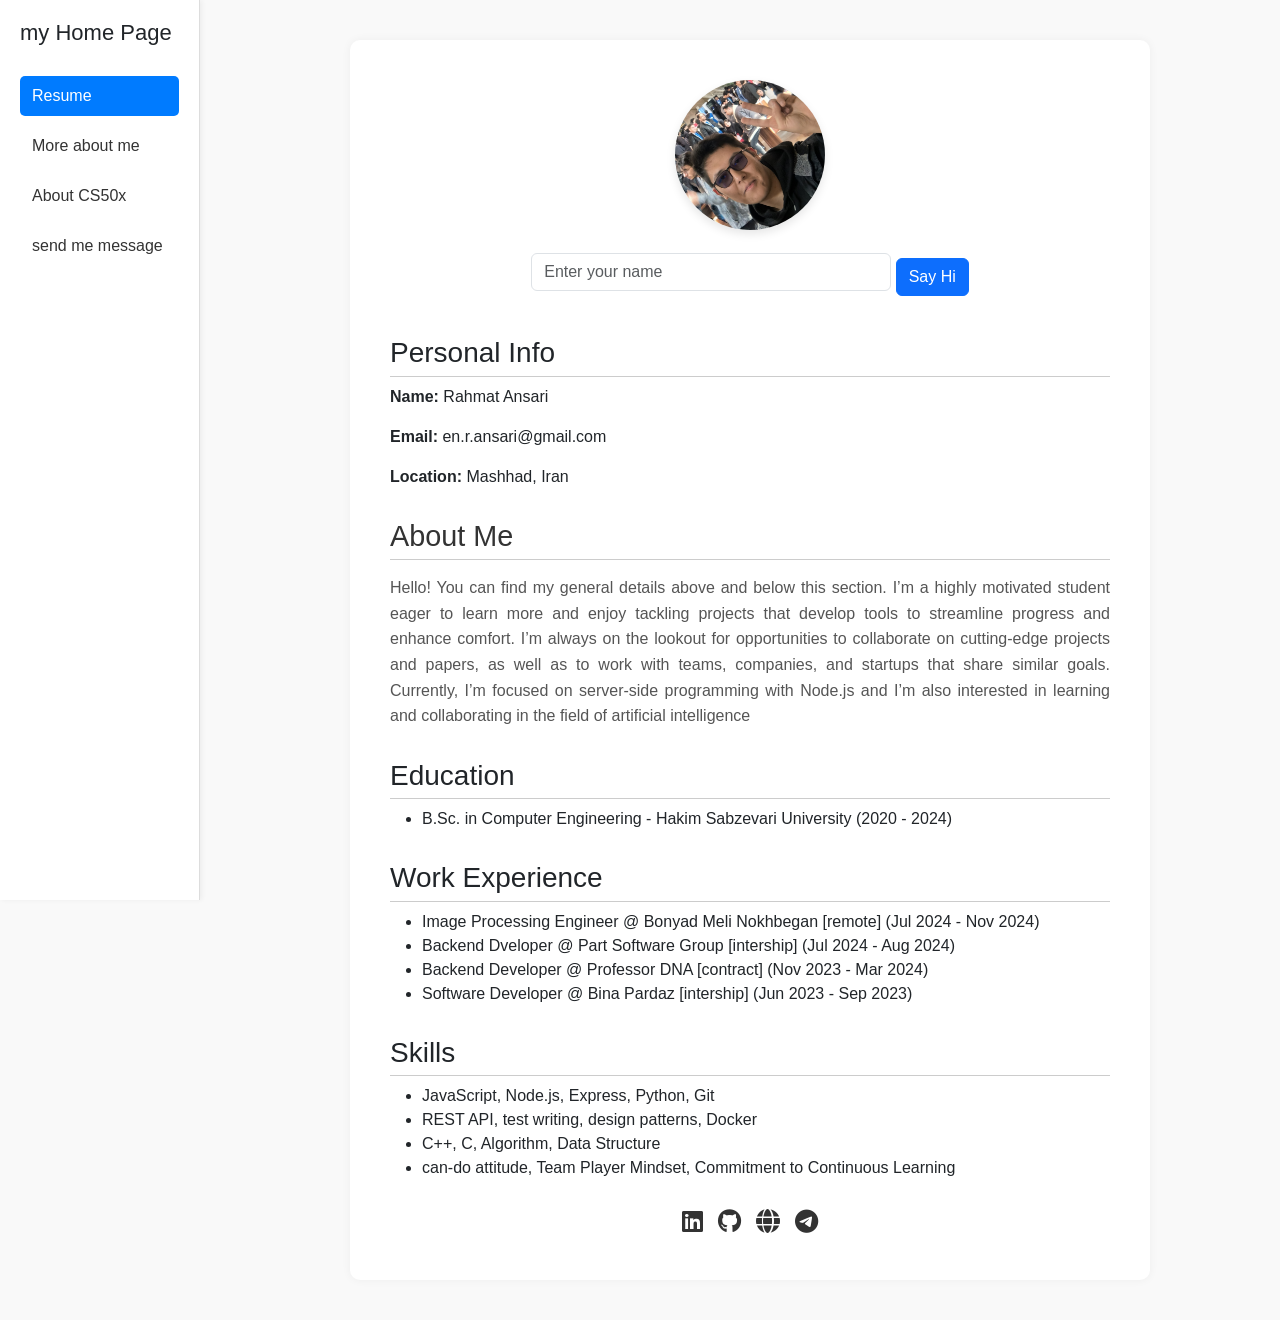
<file: index.html>
<!DOCTYPE html>
<html lang="en">
    <head>
        <meta charset="UTF-8" />
        <meta name="viewport" content="width=device-width, initial-scale=1.0"/>
        <link href="https://cdn.jsdelivr.net/npm/bootstrap@5.3.3/dist/css/bootstrap.min.css" rel="stylesheet" integrity="sha384-QWTKZyjpPEjISv5WaRU9OFeRpok6YctnYmDr5pNlyT2bRjXh0JMhjY6hW+ALEwIH" crossorigin="anonymous">
        <script src="https://cdn.jsdelivr.net/npm/bootstrap@5.3.3/dist/js/bootstrap.bundle.min.js" integrity="sha384-YvpcrYf0tY3lHB60NNkmXc5s9fDVZLESaAA55NDzOxhy9GkcIdslK1eN7N6jIeHz" crossorigin="anonymous"></script>
        <link rel="stylesheet" href="https://cdn.jsdelivr.net/npm/bootstrap@5.3.2/dist/css/bootstrap.min.css">
        <link rel="stylesheet" href="https://cdnjs.cloudflare.com/ajax/libs/font-awesome/6.0.0-beta3/css/all.min.css">
        <link href="https://fonts.googleapis.com/css2?family=Playfair+Display&display=swap" rel="stylesheet">
        <link href="styles.css" rel="stylesheet">
        <title>about Me</title>
    </head>
<body>
  <div class="sidebar">
    <h2>my Home Page</h2>
    <a href="index.html" class="active">Resume</a>
    <a href="page2.html">More about me</a>
    <a href="page3.html">About CS50x</a>
    <a href="page4.html">send me message</a>
  </div>
  <div class="content">
    <div class="doc-style text-center">
      <!-- Profile Image -->
      <img src="me.jpg" alt="My Photo" class="profile-pic">

      <!-- Greeting Form -->
      <div class="greeting-box">
        <input type="text" id="nameInput" class="form-control d-inline-block w-50" placeholder="Enter your name">
        <button onclick="greetUser()" class="btn btn-primary mt-2">Say Hi</button>
        <div id="greetingMessage" class="mt-3 text-success fw-bold"></div>
      </div>

      <!-- Resume Section -->
      <div class="resume-section text-start">
        <h3>Personal Info</h3>
        <p><strong>Name:</strong> Rahmat Ansari</p>
        <p><strong>Email:</strong> en.r.ansari@gmail.com</p>
        <p><strong>Location:</strong> Mashhad, Iran</p>

        <!-- About Me Section -->
        <div class="about-me-section">
          <h3>About Me</h3>
          <p>
            Hello! You can find my general details above and below this section.
            I’m a highly motivated student eager to learn more and enjoy tackling
            projects that develop tools to streamline progress and enhance comfort.
            I’m always on the lookout for opportunities to collaborate on cutting-edge
            projects and papers, as well as to work with teams, companies, and
            startups that share similar goals. Currently, I’m focused on server-side
            programming with Node.js and I’m also interested in learning and
            collaborating in the field of artificial intelligence
          </p>
        </div>

        <h3>Education</h3>
        <ul>
          <li>B.Sc. in Computer Engineering - Hakim Sabzevari University (2020 - 2024)</li>
        </ul>

        <h3>Work Experience</h3>
        <ul>
          <li>Image Processing Engineer @ Bonyad Meli Nokhbegan [remote] (Jul 2024 - Nov 2024)</li>
          <li>Backend Dveloper @ Part Software Group [intership] (Jul 2024 - Aug 2024)</li>
          <li>Backend Developer @ Professor DNA [contract] (Nov 2023 - Mar 2024)</li>
          <li>Software Developer @ Bina Pardaz [intership] (Jun 2023 - Sep 2023)</li>
        </ul>

        <h3>Skills</h3>
        <ul>
          <li>JavaScript, Node.js, Express, Python, Git</li>
          <li>REST API, test writing, design patterns, Docker</li>
          <li>C++, C, Algorithm, Data Structure</li>
          <li>can-do attitude, Team Player Mindset, Commitment to Continuous Learning</li>
        </ul>
      </div>
      <!-- Social Links Section -->
      <div class="social-links mt-4">
        <a href="https://www.linkedin.com/in/en-r-ansari" target="_blank" class="social-icon"><i class="fab fa-linkedin"></i></a>
        <a href="https://github.com/enansari" target="_blank" class="social-icon"><i class="fab fa-github"></i></a>
        <a href="https://enansari.github.io" target="_blank" class="social-icon"><i class="fas fa-globe"></i></a>
        <a href="https://t.me/enansari" target="_blank" class="social-icon"><i class="fab fa-telegram-plane"></i></a>
      </div>
    </div>
  </div>

  <script src="script.js"></script>
</body>
</html>
</file>
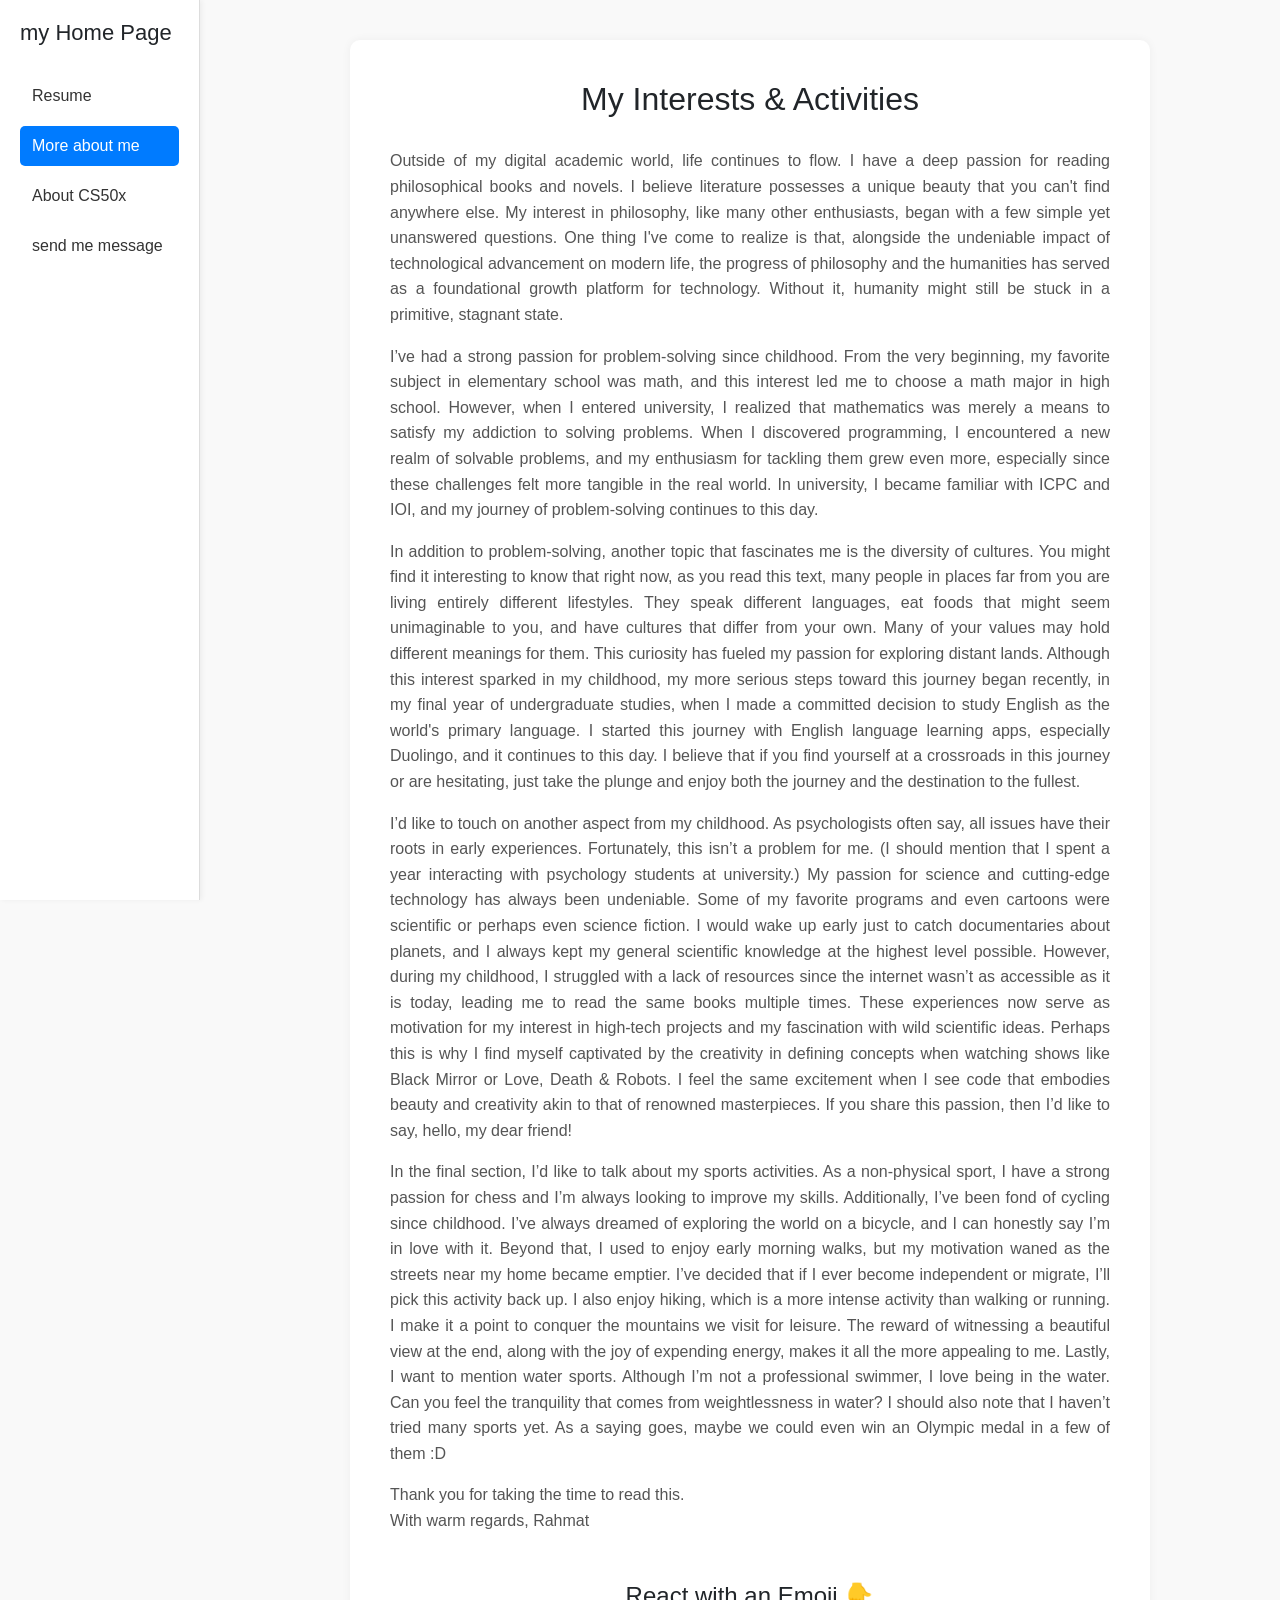
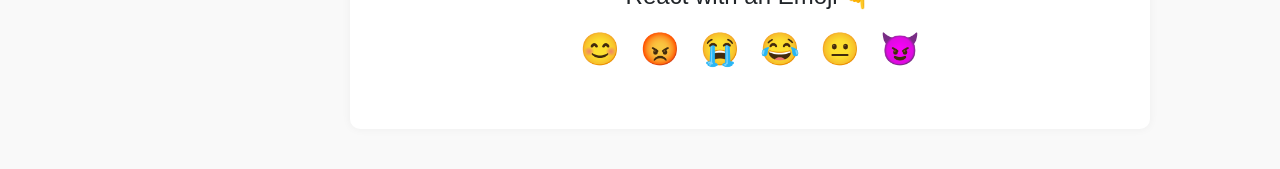
<file: page2.html>
<!DOCTYPE html>
<html lang="en">
    <head>
        <meta charset="UTF-8" />
        <meta name="viewport" content="width=device-width, initial-scale=1.0"/>
        <link href="https://cdn.jsdelivr.net/npm/bootstrap@5.3.3/dist/css/bootstrap.min.css" rel="stylesheet" integrity="sha384-QWTKZyjpPEjISv5WaRU9OFeRpok6YctnYmDr5pNlyT2bRjXh0JMhjY6hW+ALEwIH" crossorigin="anonymous">
        <script src="https://cdn.jsdelivr.net/npm/bootstrap@5.3.3/dist/js/bootstrap.bundle.min.js" integrity="sha384-YvpcrYf0tY3lHB60NNkmXc5s9fDVZLESaAA55NDzOxhy9GkcIdslK1eN7N6jIeHz" crossorigin="anonymous"></script>
        <link href="styles.css" rel="stylesheet">
        <title>more about me</title>
    </head>
<body>
  <div class="sidebar">
    <h2>my Home Page</h2>
    <a href="index.html">Resume</a>
    <a href="page2.html" class="active">More about me</a>
    <a href="page3.html">About CS50x</a>
    <a href="page4.html">send me message</a>
  </div>
    <!-- Content -->
    <div class="content">
        <div class="doc-style">
          <h2 class="text-center">My Interests & Activities</h2>
  
          <div class="about-me-section">
            <p>
                Outside of my digital academic world, life continues to flow.
                I have a deep passion for reading philosophical books and novels.
                I believe literature possesses a unique beauty that you can't find
                anywhere else. My interest in philosophy, like many other enthusiasts,
                began with a few simple yet unanswered questions. One thing I've
                come to realize is that, alongside the undeniable impact of technological
                advancement on modern life, the progress of philosophy and the humanities
                has served as a foundational growth platform for technology. Without it,
                humanity might still be stuck in a primitive, stagnant state.
            </p>
            <p>
                I’ve had a strong passion for problem-solving since childhood. From the
                very beginning, my favorite subject in elementary school was math, and
                this interest led me to choose a math major in high school. However,
                when I entered university, I realized that mathematics was merely a
                means to satisfy my addiction to solving problems. When I discovered
                programming, I encountered a new realm of solvable problems, and my
                enthusiasm for tackling them grew even more, especially since these
                challenges felt more tangible in the real world. In university, I became
                familiar with ICPC and IOI, and my journey of problem-solving continues to this day.
            </p>
            <p>
                In addition to problem-solving, another topic that fascinates me is the diversity
                of cultures. You might find it interesting to know that right now, as you read
                this text, many people in places far from you are living entirely different lifestyles.
                They speak different languages, eat foods that might seem unimaginable to you, and
                have cultures that differ from your own. Many of your values may hold different
                meanings for them. This curiosity has fueled my passion for exploring distant lands.
                Although this interest sparked in my childhood, my more serious steps toward this
                journey began recently, in my final year of undergraduate studies, when I made a committed
                decision to study English as the world's primary language. I started this journey with
                English language learning apps, especially Duolingo, and it continues to this day. I
                believe that if you find yourself at a crossroads in this journey or are hesitating,
                just take the plunge and enjoy both the journey and the destination to the fullest.
            </p>
            <p>
                I’d like to touch on another aspect from my childhood. As psychologists often say, all issues
                have their roots in early experiences. Fortunately, this isn’t a problem for me. (I should
                mention that I spent a year interacting with psychology students at university.) My passion
                for science and cutting-edge technology has always been undeniable. Some of my favorite programs
                and even cartoons were scientific or perhaps even science fiction. I would wake up early just
                to catch documentaries about planets, and I always kept my general scientific knowledge at the
                highest level possible. However, during my childhood, I struggled with a lack of resources
                since the internet wasn’t as accessible as it is today, leading me to read the same books
                multiple times. These experiences now serve as motivation for my interest in high-tech projects
                and my fascination with wild scientific ideas. Perhaps this is why I find myself captivated by
                the creativity in defining concepts when watching shows like Black Mirror or Love, Death & Robots.
                I feel the same excitement when I see code that embodies beauty and creativity akin to that of
                renowned masterpieces. If you share this passion, then I’d like to say, hello, my dear friend!
            </p>
            <p>
                In the final section, I’d like to talk about my sports activities. As a non-physical sport,
                I have a strong passion for chess and I’m always looking to improve my skills. Additionally,
                I’ve been fond of cycling since childhood. I’ve always dreamed of exploring the world on a
                bicycle, and I can honestly say I’m in love with it. Beyond that, I used to enjoy early morning
                walks, but my motivation waned as the streets near my home became emptier. I’ve decided that if
                I ever become independent or migrate, I’ll pick this activity back up. I also enjoy hiking,
                which is a more intense activity than walking or running. I make it a point to conquer the
                mountains we visit for leisure. The reward of witnessing a beautiful view at the end, along
                with the joy of expending energy, makes it all the more appealing to me. Lastly, I want to mention
                water sports. Although I’m not a professional swimmer, I love being in the water. Can you feel the
                tranquility that comes from weightlessness in water? I should also note that I haven’t tried many
                sports yet. As a saying goes, maybe we could even win an Olympic medal in a few of them :D
            </p>
            <p>Thank you for taking the time to read this.<br>With warm regards, Rahmat</p>
          </div>
  
            <!-- Emoji Interaction Section -->
            <div class="emoji-feedback text-center mt-5">
                <h4>React with an Emoji 👇</h4>
                <div class="emoji-buttons">
                <span class="emoji" onclick="toggleComment('happy')">😊</span>
                <span class="emoji" onclick="toggleComment('angry')">😡</span>
                <span class="emoji" onclick="toggleComment('crying')">😭</span>
                <span class="emoji" onclick="toggleComment('laughing')">😂</span>
                <span class="emoji" onclick="toggleComment('poker')">😐</span>
                <span class="emoji" onclick="toggleComment('evil')">😈</span>
                </div>
                <div id="emojiComments" class="mt-3"></div>
            </div>  
        </div>
      </div>
    </div>
    <script src="script.js"></script>
</body>
</html>
</file>
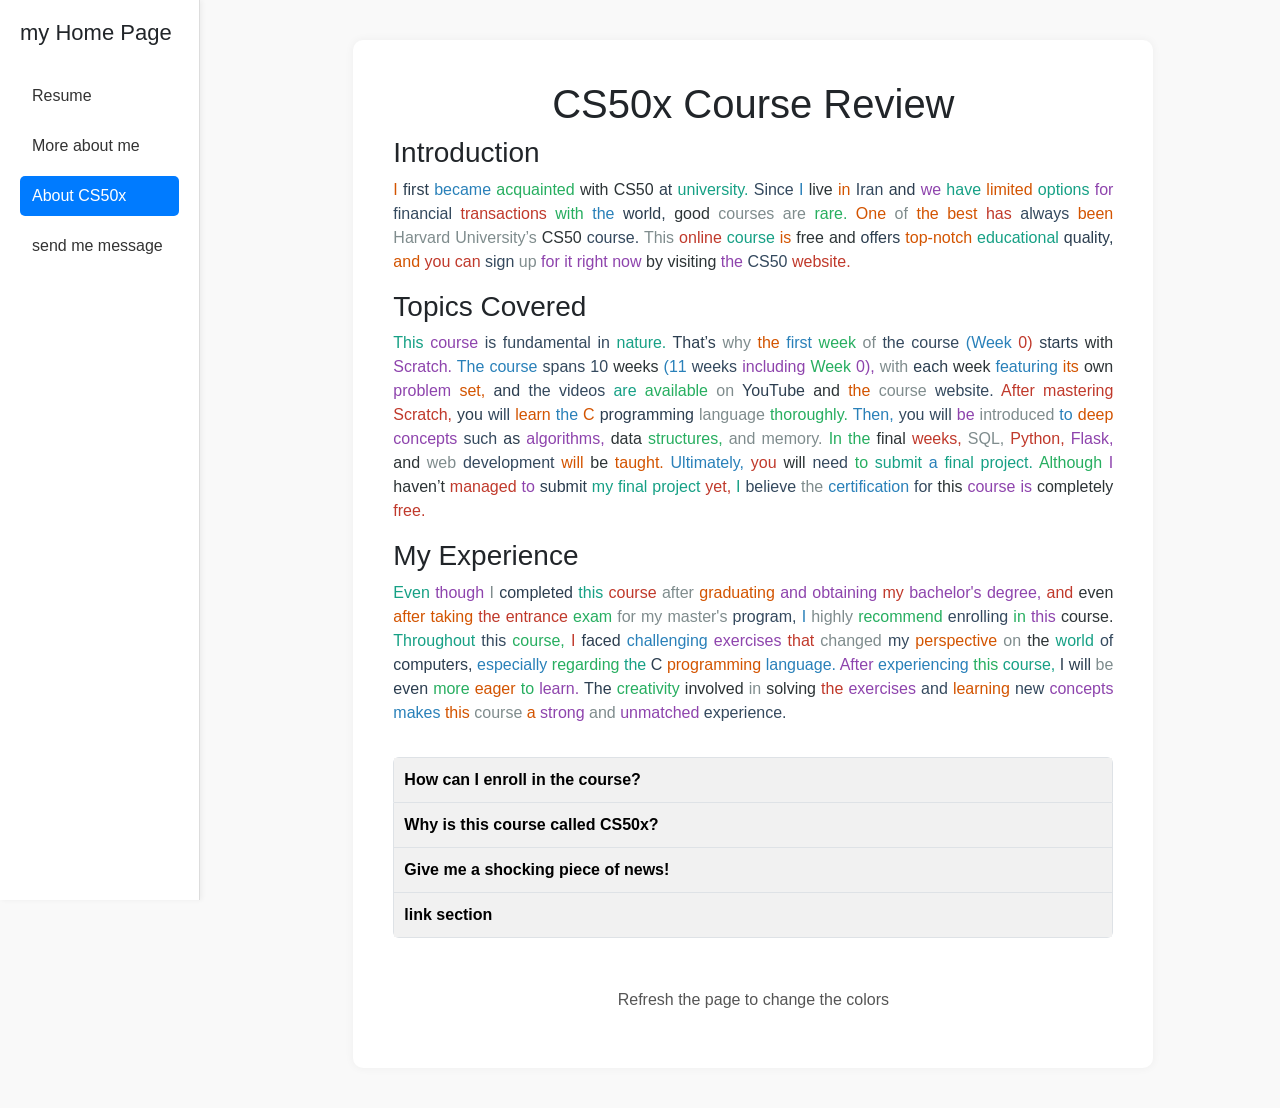
<file: page3.html>
<!DOCTYPE html>
<html lang="en">
    <head>
        <meta charset="UTF-8" />
        <meta name="viewport" content="width=device-width, initial-scale=1.0"/>
        <link href="https://cdn.jsdelivr.net/npm/bootstrap@5.3.3/dist/css/bootstrap.min.css" rel="stylesheet" integrity="sha384-QWTKZyjpPEjISv5WaRU9OFeRpok6YctnYmDr5pNlyT2bRjXh0JMhjY6hW+ALEwIH" crossorigin="anonymous">
        <script src="https://cdn.jsdelivr.net/npm/bootstrap@5.3.3/dist/js/bootstrap.bundle.min.js" integrity="sha384-YvpcrYf0tY3lHB60NNkmXc5s9fDVZLESaAA55NDzOxhy9GkcIdslK1eN7N6jIeHz" crossorigin="anonymous"></script>
        <link href="styles.css" rel="stylesheet">
        <title>about CS50x</title>
    </head>
<body>
  <div class="sidebar">
    <h2>my Home Page</h2>
    <a href="index.html">Resume</a>
    <a href="page2.html">More about me</a>
    <a href="page3.html" class="active">About CS50x</a>
    <a href="page4.html">send me message</a>
  </div>
<!-- Main content -->
<main class="col-md-10 content">
    <div class="doc-style">
      <h1>CS50x Course Review</h1>

      <h3>Introduction</h3>
      <p class="colorize">
        I first became acquainted with CS50 at university. Since I live in Iran and we have limited options
        for financial transactions with the world, good courses are rare. One of the best has always been
        Harvard University’s CS50 course. This online course is free and offers top-notch educational quality,
        and you can sign up for it right now by visiting the CS50 website.
      </p>

      <h3>Topics Covered</h3>
      <p class="colorize">
        This course is fundamental in nature. That’s why the first week of the course (Week 0) starts with Scratch.
        The course spans 10 weeks (11 weeks including Week 0), with each week featuring its own problem set, and the
        videos are available on YouTube and the course website. After mastering Scratch, you will learn the C
        programming language thoroughly. Then, you will be introduced to deep concepts such as algorithms, data structures,
        and memory. In the final weeks, SQL, Python, Flask, and web development will be taught. Ultimately, you will need
        to submit a final project. Although I haven’t managed to submit my final project yet, I believe the certification
        for this course is completely free.
      </p>

      <h3>My Experience</h3>
      <p class="colorize">
        Even though I completed this course after graduating and obtaining my bachelor's degree, and even after taking the
        entrance exam for my master's program, I highly recommend enrolling in this course. Throughout this course, I faced
        challenging exercises that changed my perspective on the world of computers, especially regarding the C programming
        language. After experiencing this course, I will be even more eager to learn. The creativity involved in solving the
        exercises and learning new concepts makes this course a strong and unmatched experience.
      </p>

      <div class="accordion">
        <div class="accordion-item">
          <button class="accordion-btn">How can I enroll in the course?</button>
          <div class="accordion-content colorize">
            It's very simple! By visiting the CS50x website (visitable in link section), you can access this course. I should also mention that this course has
            been translated into various languages. For example, CS50x Iran is the Persian-speaking representative of this great course.
          </div>
        </div>
        <div class="accordion-item">
          <button class="accordion-btn">Why is this course called CS50x?</button>
          <div class="accordion-content colorize">
            Initially, this course (or at least I think so) focused solely on the fundamentals of computer science.
            However, now there are other courses like CS50 Web, CS50 Python, CS50 Cyber Security, and CS50 AI being
            offered in the same format.
          </div>
        </div>
        <div class="accordion-item">
          <button class="accordion-btn">Give me a shocking piece of news!</button>
          <div class="accordion-content colorize">
            Well, I should mention that I created this page as a practice for the Home Page in Week 8 of the CS50x course
            in 2025. I did this with the help of HTML, CSS, and JavaScript documentation, as well as guidance from chatbots
            like Claude and ChatGPT.
          </div>
        </div>
        <div class="accordion-item">
            <button class="accordion-btn">link section</button>
            <div class="accordion-content">
                CS50x website: <a href="https://cs50.harvard.edu/x/" target="_blank">cs50.harvard.edu/x</a><br>
                my materials for CS50x 2025: <a href="https://github.com/EnAnsari/CS50x" target="_blank">github.com/EnAnsari/CS50x</a><br>
                this page repository: <a href="https://github.com/EnAnsari/homepage-CS50" target="_blank">github.com/EnAnsari/homepage-CS50</a><br>
            </div>
          </div>
      </div>
      <!-- Footer Note -->
      <p class="footer-note">Refresh the page to change the colors</p>
    </div>
  </main>
</div>
</div>

<script src="script.js"></script>
</body>
</html>
</file>
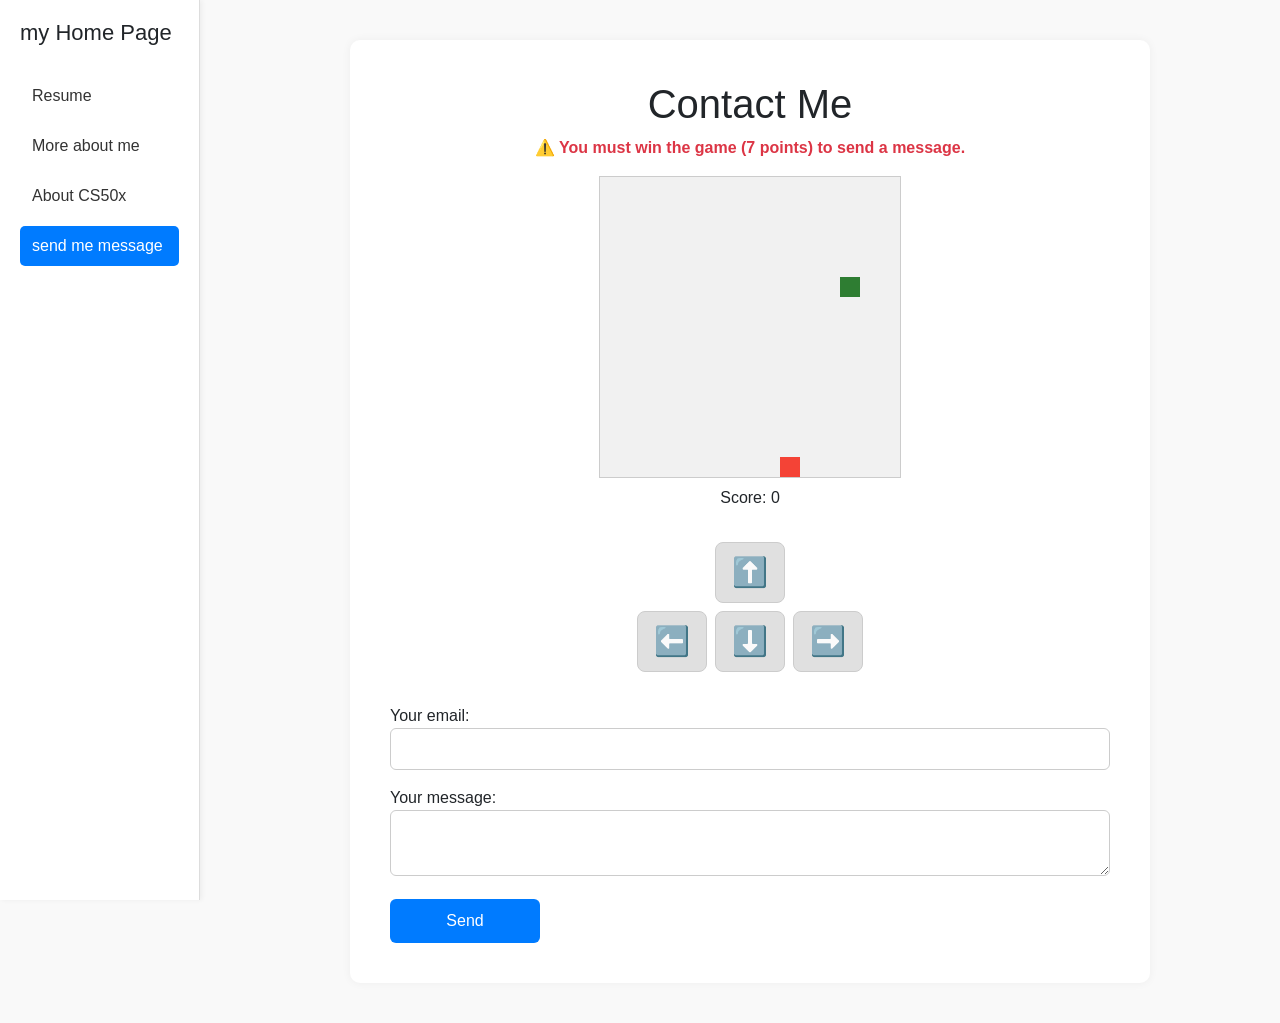
<file: page4.html>
<!DOCTYPE html>
<html lang="en">
    <head>
        <meta charset="UTF-8" />
        <meta name="viewport" content="width=device-width, initial-scale=1.0"/>
        <link href="https://cdn.jsdelivr.net/npm/bootstrap@5.3.3/dist/css/bootstrap.min.css" rel="stylesheet" integrity="sha384-QWTKZyjpPEjISv5WaRU9OFeRpok6YctnYmDr5pNlyT2bRjXh0JMhjY6hW+ALEwIH" crossorigin="anonymous">
        <script src="https://cdn.jsdelivr.net/npm/bootstrap@5.3.3/dist/js/bootstrap.bundle.min.js" integrity="sha384-YvpcrYf0tY3lHB60NNkmXc5s9fDVZLESaAA55NDzOxhy9GkcIdslK1eN7N6jIeHz" crossorigin="anonymous"></script>
        <link href="styles.css" rel="stylesheet">
        <title>contact me</title>
    </head>
<body>
  <div class="sidebar">
    <h2>my Home Page</h2>
    <a href="index.html">Resume</a>
    <a href="page2.html">More about me</a>
    <a href="page3.html">About CS50x</a>
    <a href="page4.html" class="active">send me message</a>
  </div><div class="container">
    <div class="content">
      <div class="doc-style">
        <h1>Contact Me</h1>
        <p class="text-center fw-bold text-danger">⚠️ You must win the game (7 points) to send a message.</p>

        <div id="gameSection">
            <canvas id="snakeCanvas" width="300" height="300"></canvas>
            <p class="text-center mt-2">Score: <span id="score">0</span></p>
          
            <!-- On-screen direction buttons -->
            <div id="controls">
              <div class="control-row">
                <button class="control-btn" onclick="setDirection('UP')">⬆️</button>
              </div>
              <div class="control-row">
                <button class="control-btn" onclick="setDirection('LEFT')">⬅️</button>
                <button class="control-btn" onclick="setDirection('DOWN')">⬇️</button>
                <button class="control-btn" onclick="setDirection('RIGHT')">➡️</button>
              </div>
            </div>
          </div>

        <form
          id="contactForm"
          action="https://formspree.io/f/xrbpndde"
          method="POST"
        >
          <label>
            Your email:
            <input type="email" name="email" required />
          </label>
          <label>
            Your message:
            <textarea name="message" required></textarea>
          </label>
          <button type="submit" disabled id="submitBtn">Send</button>
        </form>
      </div>
    </div>
  </div>
  <script src="script.js"></script>
</body>
</html>
</file>
<file: styles.css>
body {
    margin: 0;
    font-family: 'Segoe UI', Tahoma, Geneva, Verdana, sans-serif;
    background-color: #f9f9f9;
}

/* Sidebar */
.sidebar {
    height: 100%;
    width: 200px;
    position: fixed;
    background-color: #fff;
    border-right: 1px solid #ddd;
    padding: 20px;
    box-shadow: 2px 0 5px rgba(0,0,0,0.05);
}

.sidebar h2 {
    font-size: 22px;
    margin-bottom: 30px;
}

.sidebar a {
    display: block;
    margin-bottom: 10px;
    color: #333;
    text-decoration: none;
    padding: 8px 12px;
    border-radius: 5px;
    }

.sidebar a.active,
.sidebar a:hover {
    background-color: #007bff;
    color: white;
}

/* Main Content */
.content {
    margin-left: 220px;
    padding: 40px 20px;
}

/* Google Docs Style */
.doc-style {
    max-width: 800px;
    margin: auto;
    background-color: #fff;
    padding: 40px;
    border-radius: 10px;
    box-shadow: 0 0 10px rgba(0,0,0,0.05);
}

/* Profile Image */
.profile-pic {
    width: 150px;
    height: 150px;
    object-fit: cover;
    border-radius: 50%;
    box-shadow: 0 4px 10px rgba(0,0,0,0.1);
    margin-bottom: 20px;
}

/* Resume Section */
.resume-section {
    margin-top: 40px;
}

.resume-section h3 {
    border-bottom: 1px solid #ccc;
    padding-bottom: 6px;
    margin-top: 30px;
}

#greetingMessage {
    font-family: 'Playfair Display', serif;
    font-size: 1.2rem;
}

#greetingMessage .close-btn {
    color: red;
    font-weight: bold;
    margin-left: 10px;
    cursor: pointer;
    text-decoration: underline;
}

.social-links {
    display: flex;
    justify-content: center;
    gap: 15px;
    margin-top: 20px;
    }

.social-icon {
    font-size: 24px; /* Adjust the size of the icons */
    color: #333;
    text-decoration: none;
    transition: color 0.3s ease;
}

.social-icon:hover {
    color: #007bff; /* Change color when hovered */
}

.about-me-section {
    margin-top: 30px;
}

.about-me-section h3 {
    font-size: 1.8rem;
    margin-bottom: 15px;
    color: #333;
}
  
.about-me-section p {
    font-size: 1rem;
    line-height: 1.6;
    color: #555;
    text-align: justify; /* <- this justifies the text */
}

/* Emoji Feedback Section */
.emoji-feedback h4 {
    margin-bottom: 15px;
}

.emoji-buttons {
    font-size: 2rem;
    display: flex;
    justify-content: center;
    gap: 20px;
    cursor: pointer;
}

.emoji {
    transition: transform 0.2s;
}

.emoji:hover {
    transform: scale(1.2);
}

#emojiComments {
    margin-top: 20px;
    font-size: 1.1rem;
    color: #444;
}

.accordion {
    margin-top: 2rem;
  }
  
  .accordion-btn {
    background-color: #f1f1f1;
    border: none;
    outline: none;
    padding: 10px;
    width: 100%;
    text-align: left;
    font-size: 16px;
    font-weight: bold;
    cursor: pointer;
    transition: background-color 0.3s ease;
  }
  
  .accordion-btn:hover {
    background-color: #ddd;
  }
  
  .accordion-content {
    display: none;
    padding: 10px 15px;
    border-left: 4px solid #ccc;
    background-color: #fafafa;
    margin-bottom: 10px;
  }

  h1 {
    text-align: center;
  }
  
  .colorize {
    text-align: justify;
  }
  
  .footer-note {
    text-align: center;
    margin-top: 50px;
    color: #555;
  }

  form {
    margin-top: 2rem;
    display: flex;
    flex-direction: column;
    gap: 1rem;
  }
  
  form input,
  form textarea {
    width: 100%;
    padding: 0.5rem;
    border: 1px solid #ccc;
    border-radius: 6px;
    font-size: 1rem;
  }
  
  form button {
    width: 150px;
    padding: 0.6rem;
    background-color: #007bff;
    color: white;
    border: none;
    border-radius: 6px;
    cursor: not-allowed;
  }
  
  form button.enabled {
    background-color: #28a745;
    cursor: pointer;
  }
  
  #gameSection {
    display: flex;
    flex-direction: column;
    align-items: center;
  }
  
  #snakeCanvas {
    background-color: #f1f1f1;
    border: 1px solid #ccc;
    touch-action: none;
  }
  
  #controls {
    display: flex;
    flex-direction: column;
    align-items: center;
    margin-top: 1rem;
    gap: 0.5rem;
  }
  
  .control-row {
    display: flex;
    justify-content: center;
    gap: 0.5rem;
  }
  
  .control-btn {
    font-size: 1.8rem;
    padding: 0.5rem 1rem;
    background-color: #e0e0e0;
    border: 1px solid #ccc;
    border-radius: 8px;
    cursor: pointer;
  }
  
  .control-btn:active {
    background-color: #bdbdbd;
  }
</file>
